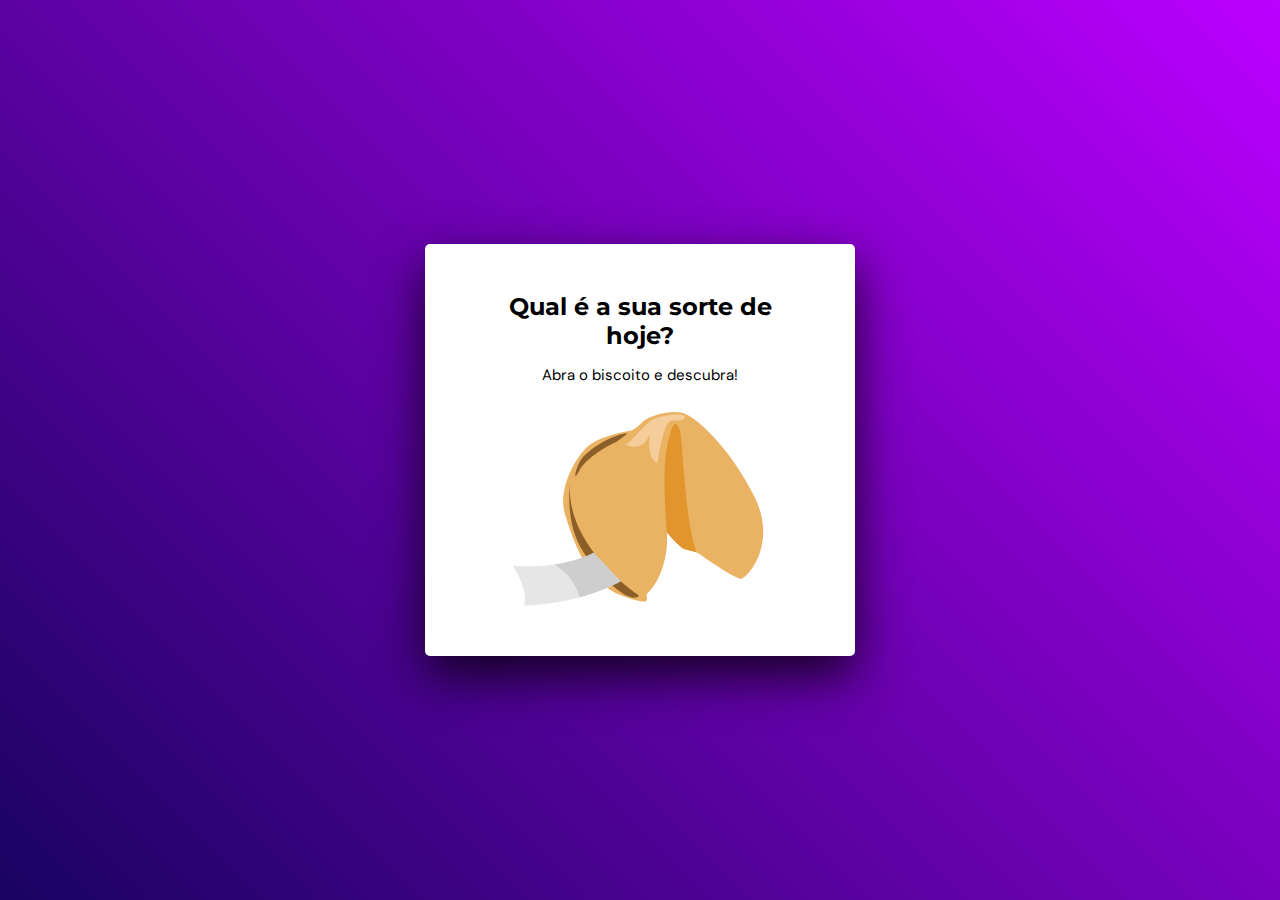
<file: Stage-5-desafio-1/index.html>
<!DOCTYPE html>
<html lang="pt-br">

<head>
  <link rel="preconnect" href="https://fonts.googleapis.com">
  <link rel="preconnect" href="https://fonts.gstatic.com" crossorigin>
  <meta charset="UTF-8">
  <meta name="viewport" content="width=device-width, initial-scale=1.0">
  <link
    href="https://fonts.googleapis.com/css2?family=DM+Sans:opsz,wght@9..40,400;9..40,700&family=Dancing+Script&family=Montserrat:wght@700&display=swap"
    rel="stylesheet">
  <link rel="stylesheet" href="style.css">
  <script src="main.js"></script>
  <title>Biscoito da Sorte</title>
</head>

<body>
  <main>
    <div class="screen1">
      <h1>Qual é a sua sorte de hoje?</h1>

      <p>Abra o biscoito e descubra!</p>
  
      <img id="fortune-cookie" src="assets/images/fortune-cookie.svg" alt="Ilustacao de um biscoito da sorte">
    </div>

    <div class="screen2 hide">
      <h1>Aqui está a sua sorte de hoje:</h1>

      <p id="sorted-phrase">Se alguém está tão cansado que não possa te dar um sorriso, deixa-lhe o teu.</p>

      <img src="assets/images/opened-cookie.svg" alt="Ilustracao do biscoito da sorte aberto">

      <button id="open-another-cookie-button">Abrir outro biscoito</button>
    </div>
  </main>
</body>

</html>
</file>
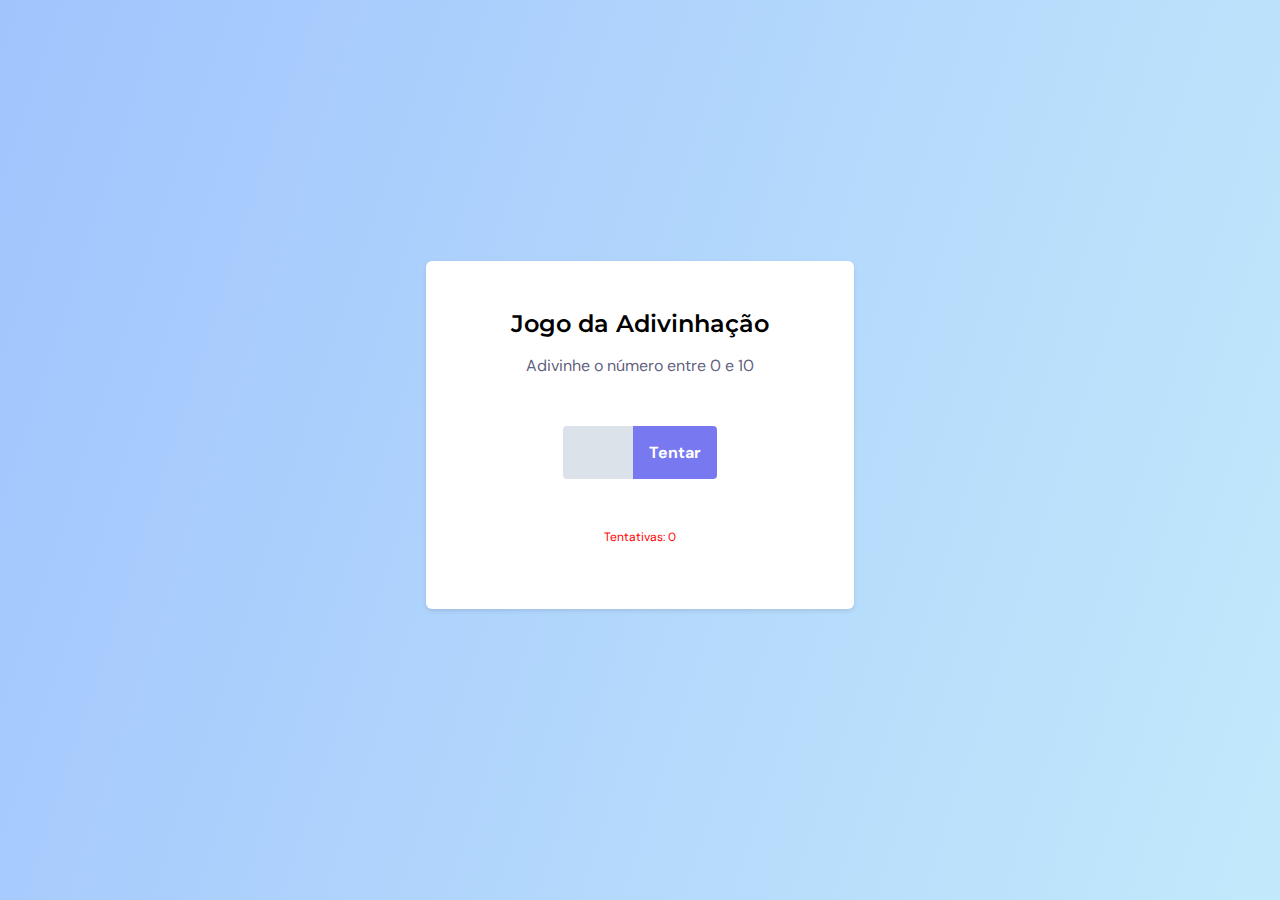
<file: Stage-5-projeto-1/index.html>
<!DOCTYPE html>
<html lang="pt-br">

<head>
  <link rel="preconnect" href="https://fonts.googleapis.com">
  <link rel="preconnect" href="https://fonts.gstatic.com" crossorigin>
  <meta charset="UTF-8">
  <meta name="viewport" content="width=device-width, initial-scale=1.0">
  <link
    href="https://fonts.googleapis.com/css2?family=DM+Sans:opsz,wght@9..40,400;9..40,700&family=Montserrat:wght@600&display=swap"
    rel="stylesheet">
    <link rel="stylesheet" href="./style.css">
    <script src="./main.js"></script>
  <title>Jogo Adivinhacao</title>
</head>

<body>
  <header></header>
  <main>
    <div class="screen1">
      <div class="title">
        <h1>Jogo da Adivinhação</h1>
  
        <p>Adivinhe o número entre 0 e 10</p>
      </div>
  
      <div class="menu-wrapper">
        <form>
          <input id="inputNumber" type="number">
  
          <button id="tryGuessButton">Tentar</button>
        </form>
      </div>

      <p>Tentativas: 0</p>
    </div>

    <div class="screen2 hide">
      <div class="title">
        <h2>Acertou em 3 tentativas!</h2>
      </div>

      <div class="menu-wrapper">
        <button id="resetGameButton">Jogar novamente</button>
      </div>
    </div>
  </main>
  <footer></footer>
</body>

</html>
</file>
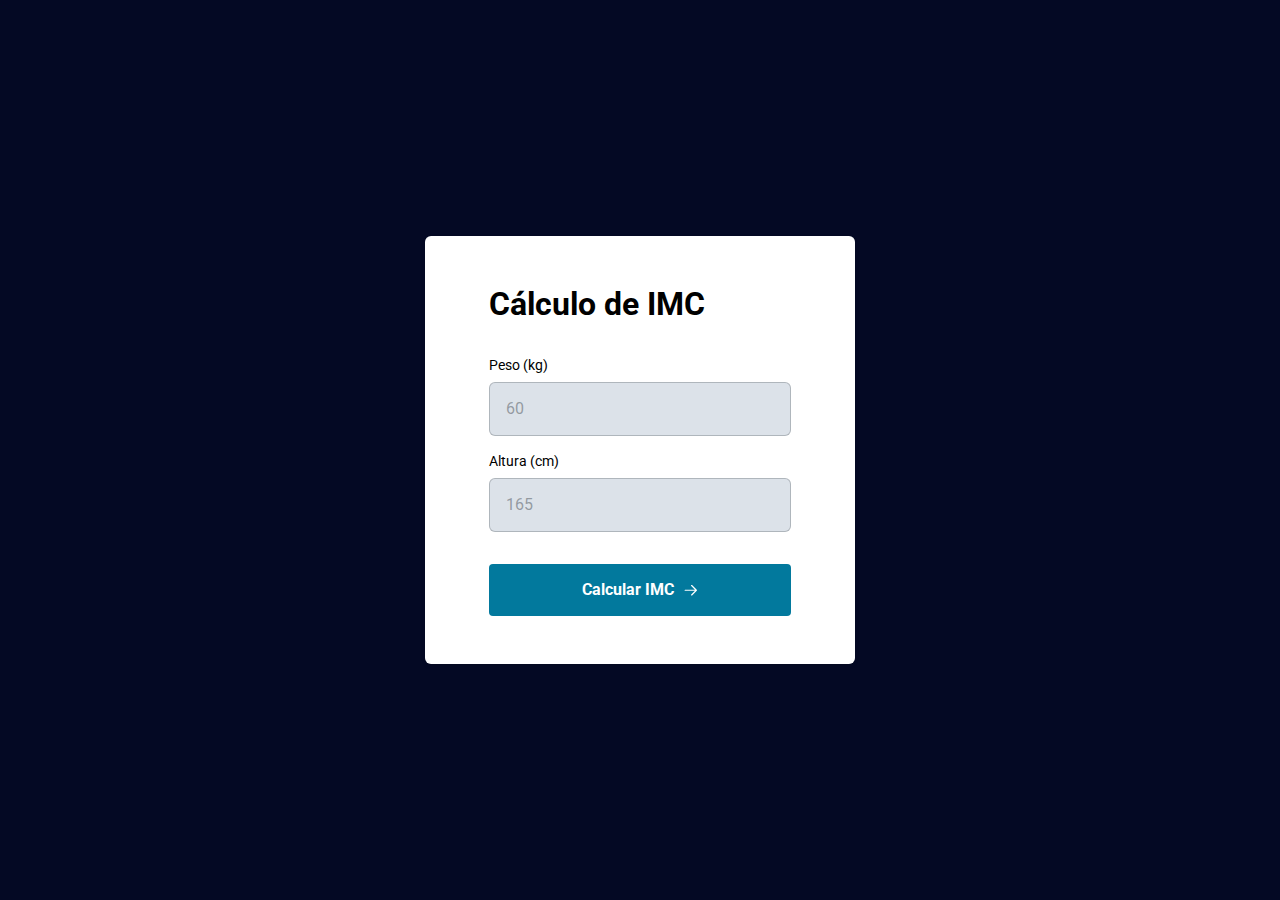
<file: Stage-5-projeto-2/index.html>
<!DOCTYPE html>
<html lang="pt-br">

<head>
  <link rel="preconnect" href="https://fonts.googleapis.com">
  <link rel="preconnect" href="https://fonts.gstatic.com" crossorigin>
  <meta charset="UTF-8">
  <meta name="viewport" content="width=device-width, initial-scale=1.0">
  <link href="https://fonts.googleapis.com/css2?family=Roboto:wght@400;700&display=swap" rel="stylesheet">
  <link rel="stylesheet" href="./style.css">
  <script src="./js/main.js" type="module" defer></script>
  <title>Calculadora IMC</title>
</head>

<body>
  <div class="alert-error">
    <p>Digite somente números</p>
  </div>

  <div class="container">
    <main class="card">
      <div>
        <h1>Cálculo de IMC</h1>

        <form>
          <div class="input-wrapper">
            <label for="form-weight">Peso (kg)</label>
            <input id="form-weight" type="text" placeholder="60" />
          </div>

          <div class="input-wrapper">
            <label for="form-height">Altura (cm)</label>
            <input id="form-height" type="text" placeholder="165" />
          </div>

          <button id="calculate-imc">
            Calcular IMC
            <img src="assets/images/arrow-up-right.svg" alt="Ilustacao de uma seta no botao para calcular o IMC">
          </button>
        </form>

      </div>
    </main>
  </div>

  <div class="modal-wrapper">
    <div class="modal card">
      <h1 id="imc-text">Seu IMC é de 28</h1>

      <button class="close">
        <img src="assets/images/close.svg" alt="Ilustracao de um x no topo da pagina para fechar o aviso">
      </button>
    </div>
  </div>
</body>

</html>
</file>
<file: Stage-5-desafio-1/style.css>
* {
  margin: 0;
  padding: 0;
  box-sizing: border-box;
  font-family: 'Dancing Script', cursive;
}

:root {
  font-size: 62.5%;

  --linear-gradient-blue: linear-gradient(45deg, #190361 0%, #B0F 100%);
  --color-base-orange: #FF9500;
  --color-base-gray: #E4EDF1;
}

body {
  height: 100vh;
  display: grid;
  place-items: center;
  background: var(--linear-gradient-blue);
}

main {
  width: min(43rem, 90%);
  padding: 4.8rem 6.4rem;
  background-color: white;
  border-radius: 5px;
  box-shadow: 0 2rem 5rem rgba(0, 0, 0, 0.8);
}

main img {
  width: 100%;
  margin-top: 2rem;

}

main > div {
  text-align: center;
  display: flex;
  flex-direction: column;
  align-items: center;
}

main h1 {
  font-family: 'Montserrat', sans-serif;
  margin-bottom: 1.5rem;
  font-size: 2.4rem;
}

.hide {
  display: none;
}


/* Screen 1 */

.screen1 p {
  font-family: 'DM Sans', sans-serif;
  font-size: 1.5rem;
}

#fortune-cookie {
  animation: zoom-in-out 2s linear infinite;
}

#fortune-cookie:hover {
  cursor: pointer;
  filter: brightness(1.02);
}

@keyframes zoom-in-out{
  50%{
    transform: scale(1.1);
  }
  100%{
    transform: scale(1);
  }
}

/* Screen 2 */

#sorted-phrase {
  padding: 1rem;
  font-size: 2.4rem;
  background-color: var(--color-base-gray);
  box-shadow: 2px 2px 2px rgba(85, 85, 85, 0.50);;
}

#open-another-cookie-button {
  padding: 1.6rem;
  margin-top: 1.5rem;
  font-family: 'DM Sans', sans-serif;
  font-size: 1.5rem;
  font-weight: 700;
  color: white;
  border: none;
  border-radius: 5px;
  background-color: var(--color-base-orange);
  transition: all 1s;
}

#open-another-cookie-button:hover {
  cursor: pointer;
  background-color: #ee8b01;
}

#open-another-cookie-button:active {
  transform: scale(0.9);
}
</file>
<file: Stage-5-projeto-1/style.css>
* {
  margin: 0;
  padding: 0;
  box-sizing: border-box;
  font-family: 'DM Sans', sans-serif;
}

:root {
  font-size: 62.5%;

  --base-color-blue: #7879F1;
  --base-color-dark-blue: #6969da;
  --base-color-gray: #DCE2E9;
  --color-base-gray-a80: rgba(52, 53, 91, 0.80);
  --base-linear-blue: linear-gradient(288deg, #C2E9FB 0%, #A1C4FD 100%);
}

body {
  height: 100vh;
  display: grid;
  place-items: center;

  background: var(--base-linear-blue);
}

main {
  width: min(42.8rem, 90%);
  padding: 4.8rem 6.4rem 6.4rem 6.4rem;
  margin-top: -3rem;
  text-align: center;

  background-color: white;
  border-radius: 6px;

  box-shadow: 0px 2px 4px rgba(0, 0, 0, 0.1);
}

.hide {
  display: none;
}


/* Screen1 */

.title h1 {
  font-family: 'Montserrat', sans-serif;
  font-size: 2.4rem;
  font-weight: 600;
}

.title p {
  margin: 1.6rem 0 4.8rem;
  font-size: 1.6rem;
  line-height: 150%;
  color: var(--color-base-gray-a80);
}

.menu-wrapper form {
  display: flex;
  justify-content: center;
}

.menu-wrapper input, .menu-wrapper button {
  padding: 1.6rem;
  font-size: 1.6rem;
  border: none;
}

.menu-wrapper input {
  width: 7rem;
  background-color: var(--base-color-gray);
  border-radius: 4px 0 0 4px;
}

.menu-wrapper button {
  font-weight: 700;
  color: white;
  background-color: var(--base-color-blue);
  border-radius: 0 4px 4px 0;
  cursor: pointer;
  transition: all 0.5s;
}

.menu-wrapper button:hover {
  background-color: var(--base-color-dark-blue);
}

.menu-wrapper button:active {
  transform: scale(0.9);
}

.screen1 > p {
  margin-top: 5rem;
  font-size: 1.2rem;
  color: red;
}

/* Screen2 */

.title h2 {
  font-size: 2.4rem;
  font-weight: 400;
  line-height: 150%;
  margin-bottom: 5rem;
}

.screen2 button {
  border-radius: 4px;
}
</file>
<file: Stage-5-projeto-2/style.css>
/* Estilizacao Geral */

* {
  margin: 0;
  padding: 0;
  box-sizing: border-box;
  font-family: 'Roboto', sans-serif;
}

:root {
  font-size: 62.5%;

  --base-color-blue: #040924;
  --base-color-light-blue: #02799D;
  --base-color-gray-a50: rgba(73, 80, 87, 0.50);
  --base-color-gray-a30: rgba(73, 80, 87, 0.30);
  --base-color-light-gray: #DCE2E9;
  --base-color-red: #F03E3E;
}

body {
  background-color: var(--base-color-blue);
}

.container {
  height: 100vh;
  display: grid;
  place-items: center;
}

.card {
  width: min(43rem, 90%);
  padding: min(4.8rem, 10%) min(6.4rem, 10%);
  background-color: white;
  border-radius: 6px;
  box-shadow: 0 0.2rem 0.4rem rgba(0, 0, 0, 0.1);
}

.card h1 {
  margin-bottom: 3.2rem;
  font-size: 3.2rem;
  line-height: 4rem;
}

.card form {
  display: flex;
  flex-direction: column;
}

.input-wrapper {
  display: flex;
  flex-direction: column;
  gap: 0.8rem;
}

.input-wrapper + .input-wrapper {
  margin-top: 1.6rem;
}

.input-wrapper label {
  font-size: 1.4rem;
  line-height: 1.8rem;
}

.input-wrapper input {
  padding: 1.6rem;
  font-size: 1.6rem;
  line-height: 2rem;
  background-color: var(--base-color-light-gray);
  border: 1px solid var(--base-color-gray-a30);
  border-radius: 6px;
}

.input-wrapper input::placeholder {
  color: var(--base-color-gray-a50);
}

.input-wrapper input:focus{
  outline: 2px solid var(--base-color-light-blue);
}

#calculate-imc {
  width: 100%;
  margin-top: 3.2rem;
  padding: 1.6rem;
  display: flex;
  align-items: center;
  justify-content: center;
  gap: 0.8rem;

  font-size: 1.6rem;
  font-weight: 700;
  line-height: 2rem;
  color: white;

  border: none;
  border-radius: 4px;

  background-color: var(--base-color-light-blue);

  transition: all 0.5s;
}

#calculate-imc:hover {
  cursor: pointer;
  background-color: #005e7b;
}

#calculate-imc:active {
  transform: scale(0.9);
}


/* Modal */

.modal-wrapper {
  position: absolute;
  inset: 0;
  display: grid;
  place-items: center;
  background-color: rgba(0, 0, 0, 0.70);

  opacity: 0;
  visibility: hidden;
  transition: all 0.5s;
}

.modal-wrapper.open {
  opacity: 1;
  visibility: visible;
}

.modal {
  width: min(40rem, 90%);
  position: relative;
}

.modal-wrapper h1 {
  margin: 0;
  text-align: center;
}

.close {
  position: absolute;
  top: 1.6rem;
  right: 1.6rem;
  background: none;
  border: none;
  transition: all 0.5s;
}

.close:hover {
  cursor: pointer;
  transform: scale(1.1);
}


/* Estilizacao Error */

.alert-error {
  position: absolute;
  left: 0;
  right: 0;
  padding: 1rem;
  background-color: var(--base-color-red);

  opacity: 0;
  visibility: hidden;
  transform: translateY(-100%);
  transition: all 0.5s;
}

.alert-error p {
  text-align: center;
  font-size: 1.6rem;
  line-height: 2rem;
  color: white;
}

.alert-error.open {
  opacity: 1;
  visibility: visible;
  transform: translateY(0);
}
</file>
